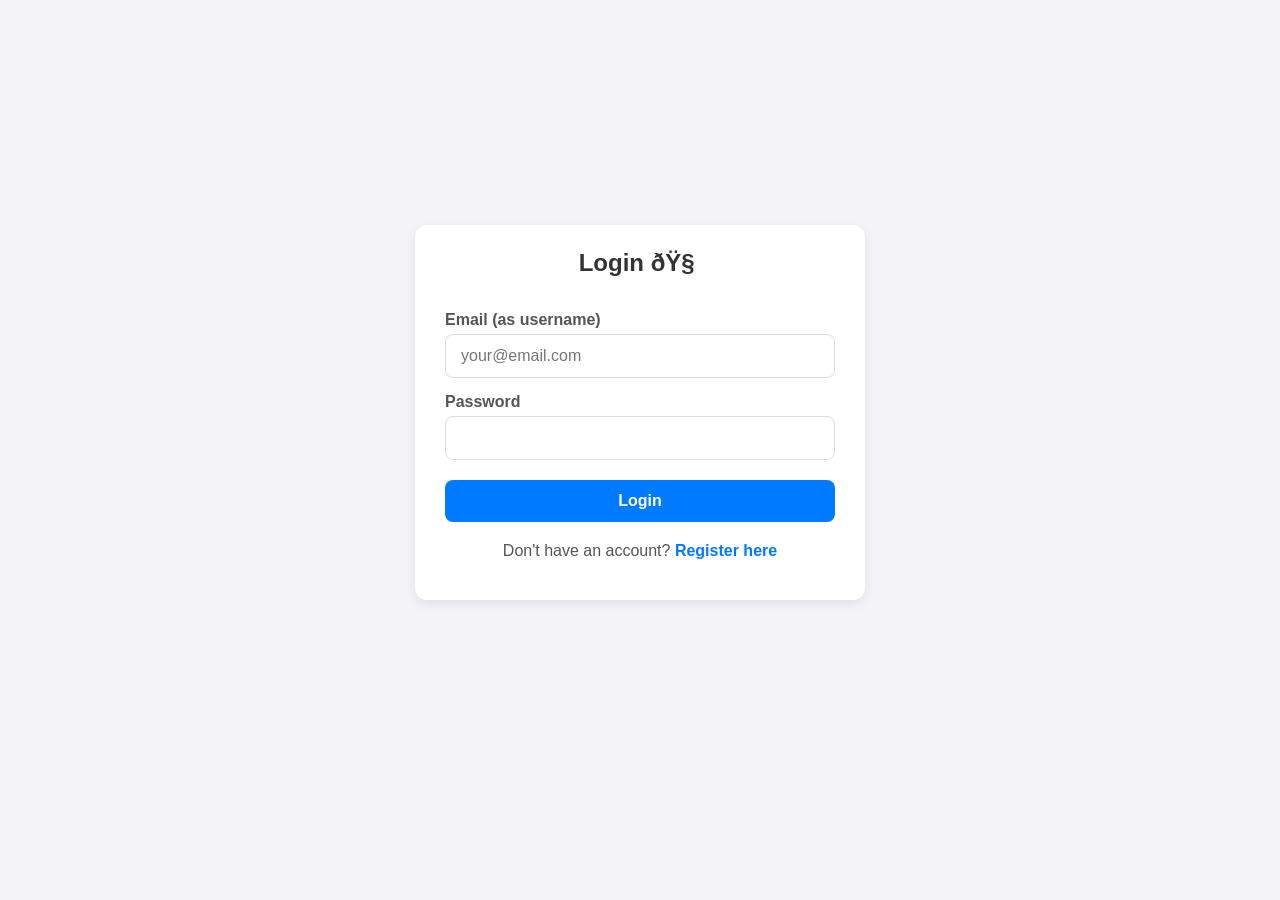
<file: login.html>
<!DOCTYPE html>
<html lang="en">
  <head>
    <meta charset="UTF-R" />
    <meta name="viewport" content="width=device-width, initial-scale=1.0" />
    <title>Login - AI Second Brain</title>
    <style>
      :root {
        --primary-color: #007bff;
        --light-gray: #f4f4f8;
        --gray: #ccc;
        --dark-gray: #555;
        --white: #ffffff;
        --shadow: 0 4px 12px rgba(0, 0, 0, 0.08);
        --danger: #dc3545;
        --success: #28a745;
      }

      body {
        font-family: -apple-system, BlinkMacSystemFont, "Segoe UI", Roboto,
          Helvetica, Arial, sans-serif;
        background-color: var(--light-gray);
        margin: 0;
        padding: 20px;
        color: var(--dark-gray);
        /* Center the card vertically */
        display: flex;
        justify-content: center;
        align-items: center;
        min-height: 90vh;
      }

      .container {
        max-width: 450px;
        width: 100%;
        margin: 20px auto;
        padding: 0 20px;
      }

      h2 {
        text-align: center;
        color: #333;
        margin-top: 0;
      }

      .card {
        background: var(--white);
        border-radius: 12px;
        padding: 24px 30px;
        margin-bottom: 25px;
        box-shadow: var(--shadow);
      }

      form {
        display: flex;
        flex-direction: column;
      }

      label {
        font-weight: 600;
        margin-top: 15px;
        margin-bottom: 5px;
      }

      input[type="email"],
      input[type="password"] {
        width: 100%;
        padding: 12px 15px;
        border: 1px solid #ddd;
        border-radius: 8px;
        font-size: 16px;
        box-sizing: border-box; /* Important */
      }

      button {
        margin-top: 20px;
        padding: 12px 20px;
        font-size: 16px;
        font-weight: 600;
        color: var(--white);
        background-color: var(--primary-color);
        border: none;
        border-radius: 8px;
        cursor: pointer;
        transition: background-color 0.2s, box-shadow 0.2s;
      }

      button:hover {
        background-color: #0056b3;
        box-shadow: 0 2px 6px rgba(0, 0, 0, 0.1);
      }

      .toggle-link {
        text-align: center;
        margin-top: 20px;
      }

      .toggle-link a {
        color: var(--primary-color);
        text-decoration: none;
        font-weight: 600;
        cursor: pointer;
      }

      /* This is the general hidden class used by the forms.
        We keep it here.
      */
      .hidden {
        display: none;
      }

      .message {
        text-align: center;
        margin-top: 15px;
        font-weight: 600;
        padding: 10px;
        border-radius: 8px;
      }
      .message.success {
        color: var(--success);
        background-color: #eafaf1;
      }
      .message.error {
        color: var(--danger);
        background-color: #fdeeee;
      }

     
      .modal-overlay.hidden {
        display: none;
      }

      .modal-overlay {
        position: fixed;
        top: 0;
        left: 0;
        width: 100%;
        height: 100%;
        background-color: rgba(0, 0, 0, 0.5);
        display: flex;
        justify-content: center;
        align-items: center;
        z-index: 1000;
      }

      .modal-buttons {
        display: flex;
        justify-content: space-around; 
        margin-top: 25px;
      }

      
      .modal-buttons button {
        padding: 14px 24px;
        font-size: 18px;
      }

      #videoBrainButton {
        background-color: var(--success);
      }
      #videoBrainButton:hover {
        background-color: #218838; /* A darker green */
      }
      
    </style>
  </head>
  <body>
    <div class="container">
      <div class="card">
        <form id="loginForm">
          <h2>Login 🧠</h2>

          <label for="loginEmail">Email (as username)</label>
          <input
            type="email"
            id="loginEmail"
            placeholder="your@email.com"
            required
          />

          <label for="loginPassword">Password</label>
          <input type="password" id="loginPassword" required />

          <div id="loginMessage" class="message hidden"></div>

          <button type="submit">Login</button>

          <p class="toggle-link">
            Don't have an account? <a id="showRegisterLink">Register here</a>
          </p>
        </form>

        <form id="registerForm" class="hidden">
          <h2>Create Account</h2>

          <label for="registerEmail">Email</label>
          <input
            type="email"
            id="registerEmail"
            placeholder="your@email.com"
            required
          />

          <label for="registerPassword">Password</label>
          <input type="password" id="registerPassword" required />

          <div id="registerMessage" class="message hidden"></div>

          <button type="submit">Register</button>

          <p class="toggle-link">
            Already have an account? <a id="showLoginLink">Login here</a>
          </p>
        </form>
      </div>
    </div>

    <div id="choiceModal" class="modal-overlay hidden">
      <div class="card" style="text-align: center; max-width: 500px; width: 90%;">
        <h2>Login Successful!</h2>
        <p>Where would you like to go?</p>
        <div class="modal-buttons">
          <button id="textBrainButton" type="button">TextBrain</button>
          <button id="videoBrainButton" type="button">VideoBrain</button>
        </div>
      </div>
    </div>
    
    <script>
      const API_BASE = "http://127.0.0.1:8000";

      // --- Form Elements ---
      const loginForm = document.getElementById("loginForm");
      const registerForm = document.getElementById("registerForm");
      const loginMessage = document.getElementById("loginMessage");
      const registerMessage = document.getElementById("registerMessage");

      // --- Toggle Links ---
      const showRegisterLink = document.getElementById("showRegisterLink");
      const showLoginLink = document.getElementById("showLoginLink");

      // --- MODAL Elements ---
      const choiceModal = document.getElementById("choiceModal");
      const textBrainButton = document.getElementById("textBrainButton");
      const videoBrainButton = document.getElementById("videoBrainButton");

      // --- Toggle Logic ---
      showRegisterLink.addEventListener("click", (e) => {
        e.preventDefault();
        loginForm.classList.add("hidden");
        registerForm.classList.remove("hidden");
      });

      showLoginLink.addEventListener("click", (e) => {
        e.preventDefault();
        registerForm.classList.add("hidden");
        loginForm.classList.remove("hidden");
      });

      // --- 1. LOGIN EVENT HANDLER ---
      loginForm.addEventListener("submit", async (e) => {
        e.preventDefault();
        loginMessage.classList.add("hidden"); // Hide previous messages

        const email = document.getElementById("loginEmail").value;
        const password = document.getElementById("loginPassword").value;

        const formData = new URLSearchParams();
        formData.append("username", email); // 'username' is the email
        formData.append("password", password);

        try {
          const res = await fetch(`${API_BASE}/token`, {
            method: "POST",
            headers: {
              "Content-Type": "application/x-www-form-urlencoded",
            },
            body: formData,
          });

          const data = await res.json();

          if (!res.ok) {
            throw new Error(data.detail || "Incorrect email or password");
          }

          // --- SUCCESS! ---
          // 1. Save the token
          localStorage.setItem("accessToken", data.access_token);

          // 2. Show the choice modal
          // This now works correctly because the CSS rule is more specific
          choiceModal.classList.remove("hidden");
          
        } catch (err) {
          loginMessage.textContent = err.message;
          loginMessage.className = "message error"; // Show error
        }
      });

      // --- 2. REGISTER EVENT HANDLER ---
      registerForm.addEventListener("submit", async (e) => {
        e.preventDefault();
        registerMessage.classList.add("hidden"); // Hide previous messages

        const email = document.getElementById("registerEmail").value;
        const password = document.getElementById("registerPassword").value;

        try {
          const res = await fetch(`${API_BASE}/register`, {
            method: "POST",
            headers: {
              "Content-Type": "application/json",
            },
            body: JSON.stringify({ email, password }),
          });

          const data = await res.json();

          if (!res.ok) {
            throw new Error(data.detail || "Registration failed.");
          }

          // --- SUCCESS! ---
          registerMessage.textContent =
            "Registration successful! Please log in.";
          registerMessage.className = "message success"; // Show success
          registerForm.reset(); // Clear the form

          // Toggle back to login form
          setTimeout(() => {
            registerForm.classList.add("hidden");
            loginForm.classList.remove("hidden");
            registerMessage.classList.add("hidden");
          }, 2000); 
        } catch (err) {
          registerMessage.textContent = err.message;
          registerMessage.className = "message error"; // Show error
        }
      });

      // --- 3. MODAL BUTTON HANDLERS ---
      textBrainButton.addEventListener("click", () => {
        window.location.href = "text_brain_frontend/index.html";
      });

      videoBrainButton.addEventListener("click", () => {
        window.location.href = "video_extracter/video.html";
      });
    </script>
  </body>
</html>
</file>
